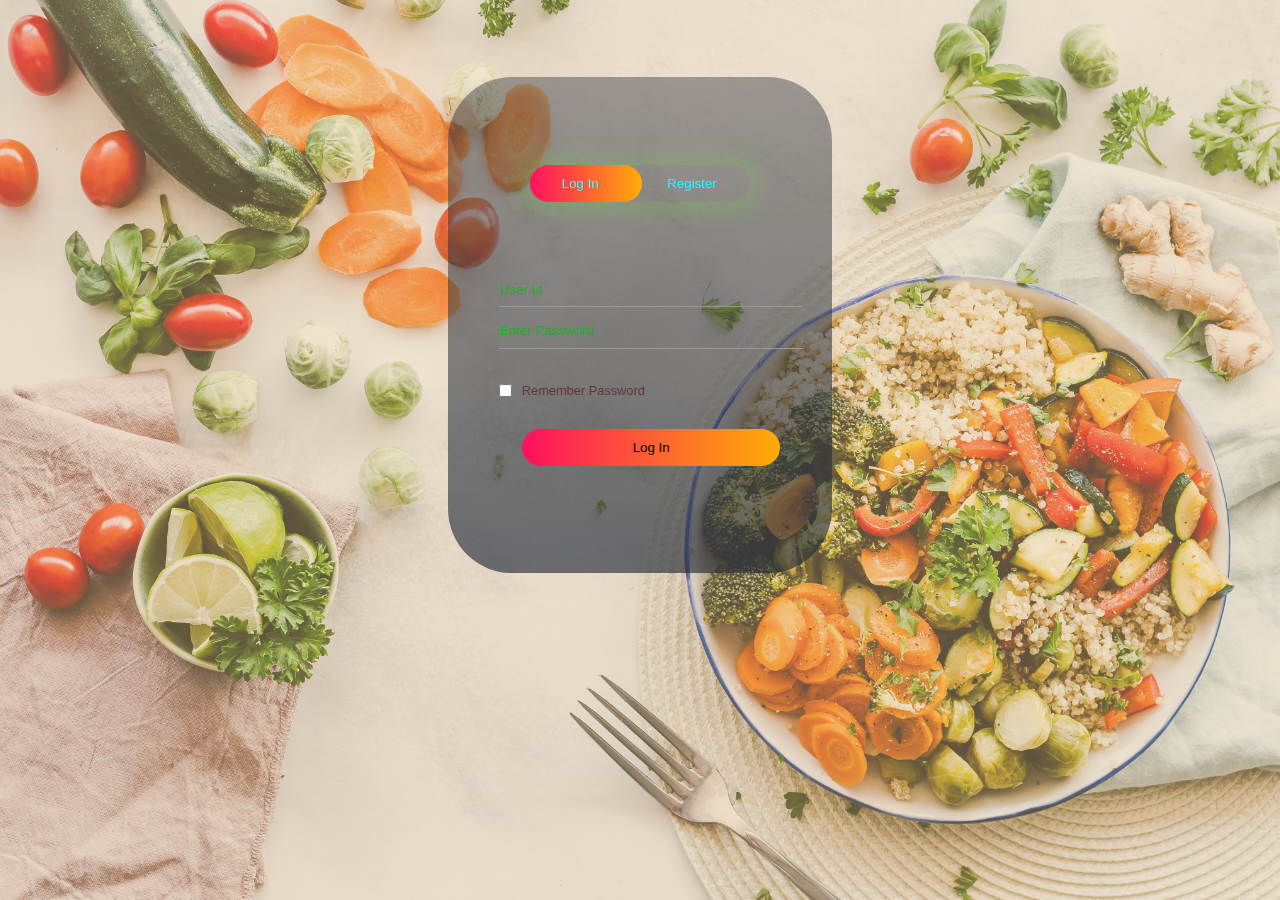
<file: login.html>
<html>
    <head>
        <title>abc</title>
        <link rel="stylesheet" href="/css/login.css">
    </head>
    <body>
        <div class="hero1">
            <div class="form-box">
                <div class="btn-box">
                    <div id="btn"></div>
                    <button type="button " class="toggle-btn" onclick="login()">Log In</button>
                    <button type="button " class="toggle-btn" onclick="register()">Register</button>
                </div>  
                <form id="login" class="i-g">
                    <input type="text" class="i-f" placeholder="User Id" required>
                    <input type="text" class="i-f" placeholder="Enter Password" required>
                    <input type="checkbox" class="c-b">
                    <span>Remember Password</span>
                    <button type="button" class="s-btn">Log In</button>
                </form>
                <form id="register" class="i-g">
                    <input type="text" class="i-f" placeholder="User Id" required>
                    <input type="email" class="i-f" placeholder="Email Id" required>
                    <input type="text" class="i-f" placeholder="Enter Password" required>
                    <input type="checkbox" class="c-b">
                    <span>I agree to the terms & condition</span>
                    <button type="button" class="s-btn">Register</button>
                </form>
            </div>
        </div>
        <script>
            var x = document.getElementById("login");
            var y = document.getElementById("register");
            var z = document.getElementById("btn");

            function register(){
                x.style.left = "-400px"
                y.style.left = "50px"
                z.style.left = "110px"
            }
            function login(){
                x.style.left = "50px"
                y.style.left = "450px"
                z.style.left = "0px"
            }
        </script>
    </body>
</html>
</file>
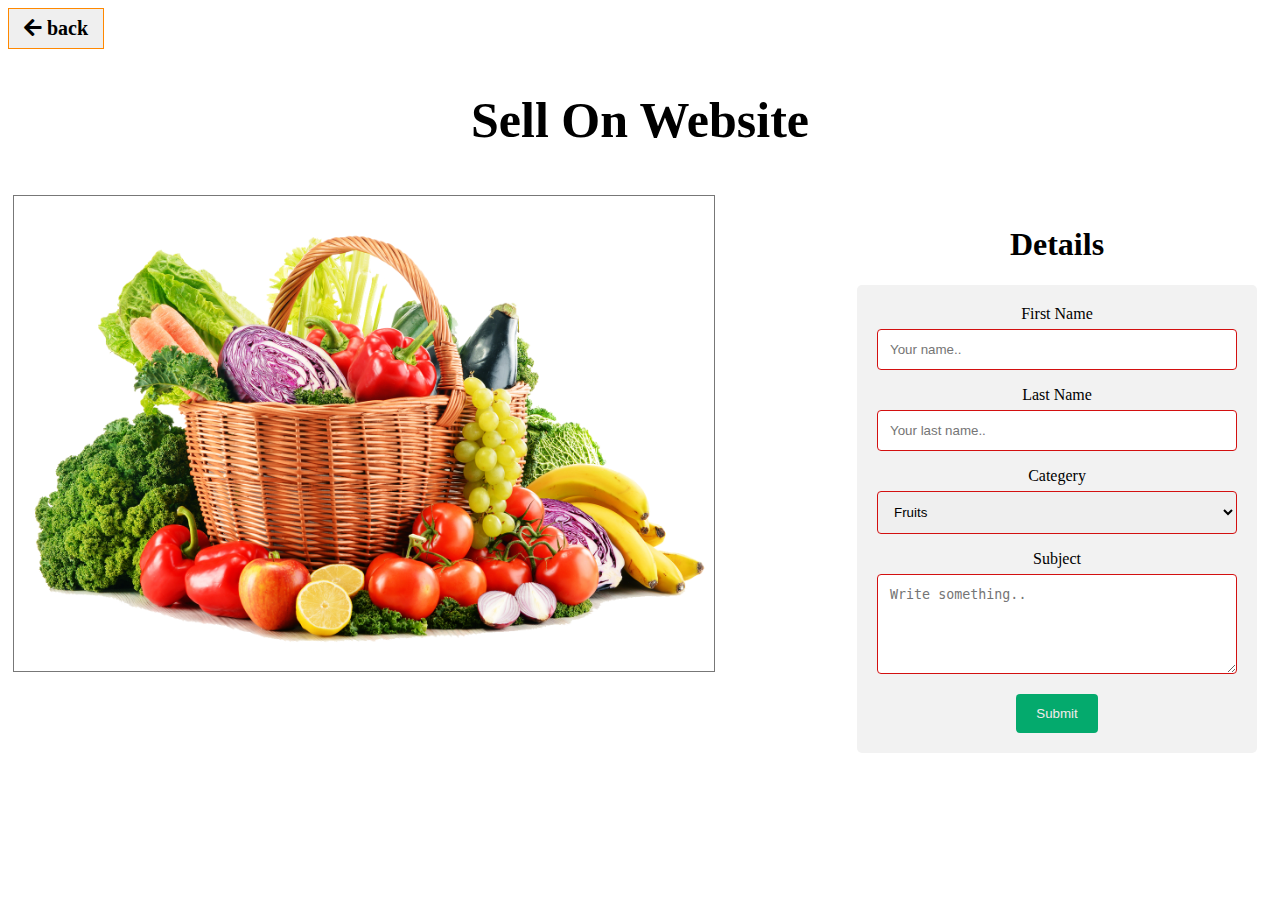
<file: shop.html>
<!DOCTYPE html>
<html>

<head>
<link rel="stylesheet" href="https://cdnjs.cloudflare.com/ajax/libs/font-awesome/5.15.3/css/all.min.css">
    <style>
        button{
            padding: 8px 15px;
            cursor: pointer;
            font-size: 20px;
            border: 1px solid rgb(255, 136, 0);
        }
        div.gallery {
            margin: 5px;
            border: 1px solid #777;
            float: left;
            width: 700px;
        }
        div.gallery img {
            width: 700px;
            height: auto;
        }

        div.desc {
            padding: 15px;
            text-align: center;
            float: right;
            width: 400px;
            height: auto;
        }

        input[type=text],
        select,
        textarea {
            width: 100%;

            padding: 12px;
            border: 1px solid rgb(211, 16, 16);
            border-radius: 4px;
            box-sizing: border-box;
            margin-top: 6px;
            margin-bottom: 16px;
            resize: vertical;
        }

        input[type=submit] {
            background-color: #04AA6D;
            color: rgb(243, 235, 235);
            padding: 12px 20px;
            border: none;
            border-radius: 4px;
            cursor: pointer;
        }

        input[type=submit]:hover {
            background-color: #45a049;
        }

        .container {
            border-radius: 5px;
            background-color: #f2f2f2;
            padding: 20px;
        }

        .sell {
            text-align: center;
            font-size: 50px;
            font-style: unset;
        }
    </style>
</head>

<body>
    <a href="index.html">
    <button ><i class="fa fa-arrow-left" aria-hidden="true"> back</i></button></a>
    <h2 class="sell">Sell On Website</h2>
    <div class="gallery">
        <a target="_blank" href="img_5terre.jpg">
            <img src="/images/24646-6-vegetable-photos.png" alt="Cinque Terre" width="600" height="400">
        </a>
    </div>
    <diV class="desc">
        <h1>Details</h1>
        <div class="container">
            <form action="">
                <label for="fname">First Name</label>
                <input type="text" id="fname" name="firstname" placeholder="Your name..">

                <label for="lname">Last Name</label>
                <input type="text" id="lname" name="lastname" placeholder="Your last name..">

                <label for="country">Categery</label>
                <select id="country" name="country">
                    <option value="australia">Fruits</option>
                    <option value="canada">Vegetale</option>
                    <option value="usa">Dry fruits</option>
                </select>

                <label for="subject">Subject</label>
                <textarea id="subject" name="subject" placeholder="Write something.." style="height:100px"></textarea>

                <input type="submit" value="Submit">
            </form>
        </div>
    </diV>

    </div>



</body>

</html>
</file>
<file: css/login.css>
*{
    margin: 0;
    padding: 0;
    font-family: sans-serif;
}
body{
    height: 100%;
    width: 100%;
    background: linear-gradient(rgba(224, 191, 141, 0.404),rgba(224, 191, 141, 0.404)),url(/images/food-table.jpg);
    background-position: center;
    background-size: cover;
    position: absolute;
    background-repeat: no-repeat;
}
.form-box{
    width: 23rem;
    height: 30rem;
    position: relative;
    margin: 6% auto;
    background:linear-gradient(rgba(35, 43, 56, 0.404),rgba(35, 43, 56, 0.644));
    padding: 0.5rem;
    overflow: hidden;
    border-radius: 4rem;
}
.btn-box{
    width: 220px;
    margin: 5rem auto;
    position: relative;
    box-shadow: 0 0 1.4rem 0.6rem #69ff242a;
    border-radius: 4rem;
}
.toggle-btn{
    padding: 0.7rem 2rem;
    cursor: pointer;
    background: transparent;
    border: 0;
    outline: none;
    position: relative;
    font-family:sans-serif;
    color: aqua;
}
#btn{
    top: 0;
    left: 0;
    position: absolute;
    width: 7rem;
    height: 100%;
    background: linear-gradient(to right, #ff105f,#ffad06);
    border-radius: 4rem;
    transition: .5s;
}
.i-g{
    top: 12rem;
    position: absolute;
    width: 19rem;
    transition: .5s;
}
::placeholder{
    color: rgb(32, 173, 39);
}
.i-f{
    width: 100%;
    padding: 0.6rem 0;
    margin: 0.2rem 0;
    border-left:0;
    border-top: 0;
    border-right: 0;
    border-bottom: 1px solid #999;
    background: transparent;
    color: #fff;
}
.i-f:focus{
    outline: none;
}
.s-btn{
    width: 85%;
    padding: 0.7rem 2rem;
    display: block;
    margin: auto;
    background: linear-gradient(to right, #ff105f,#ffad06);
    border: 0;
    outline: none;
    border-radius: 4rem;
}
.c-b{
    margin: 2rem 0.6rem 2rem 0;
}
span{
    color: rgba(88, 18, 18, 0.692);
    font-size: 0.8rem;
    bottom: 4.25rem;
    position: absolute;
}
#login{
    left: 3.2rem;
}
#register{
    left: 28.2rem;
}
</file>
